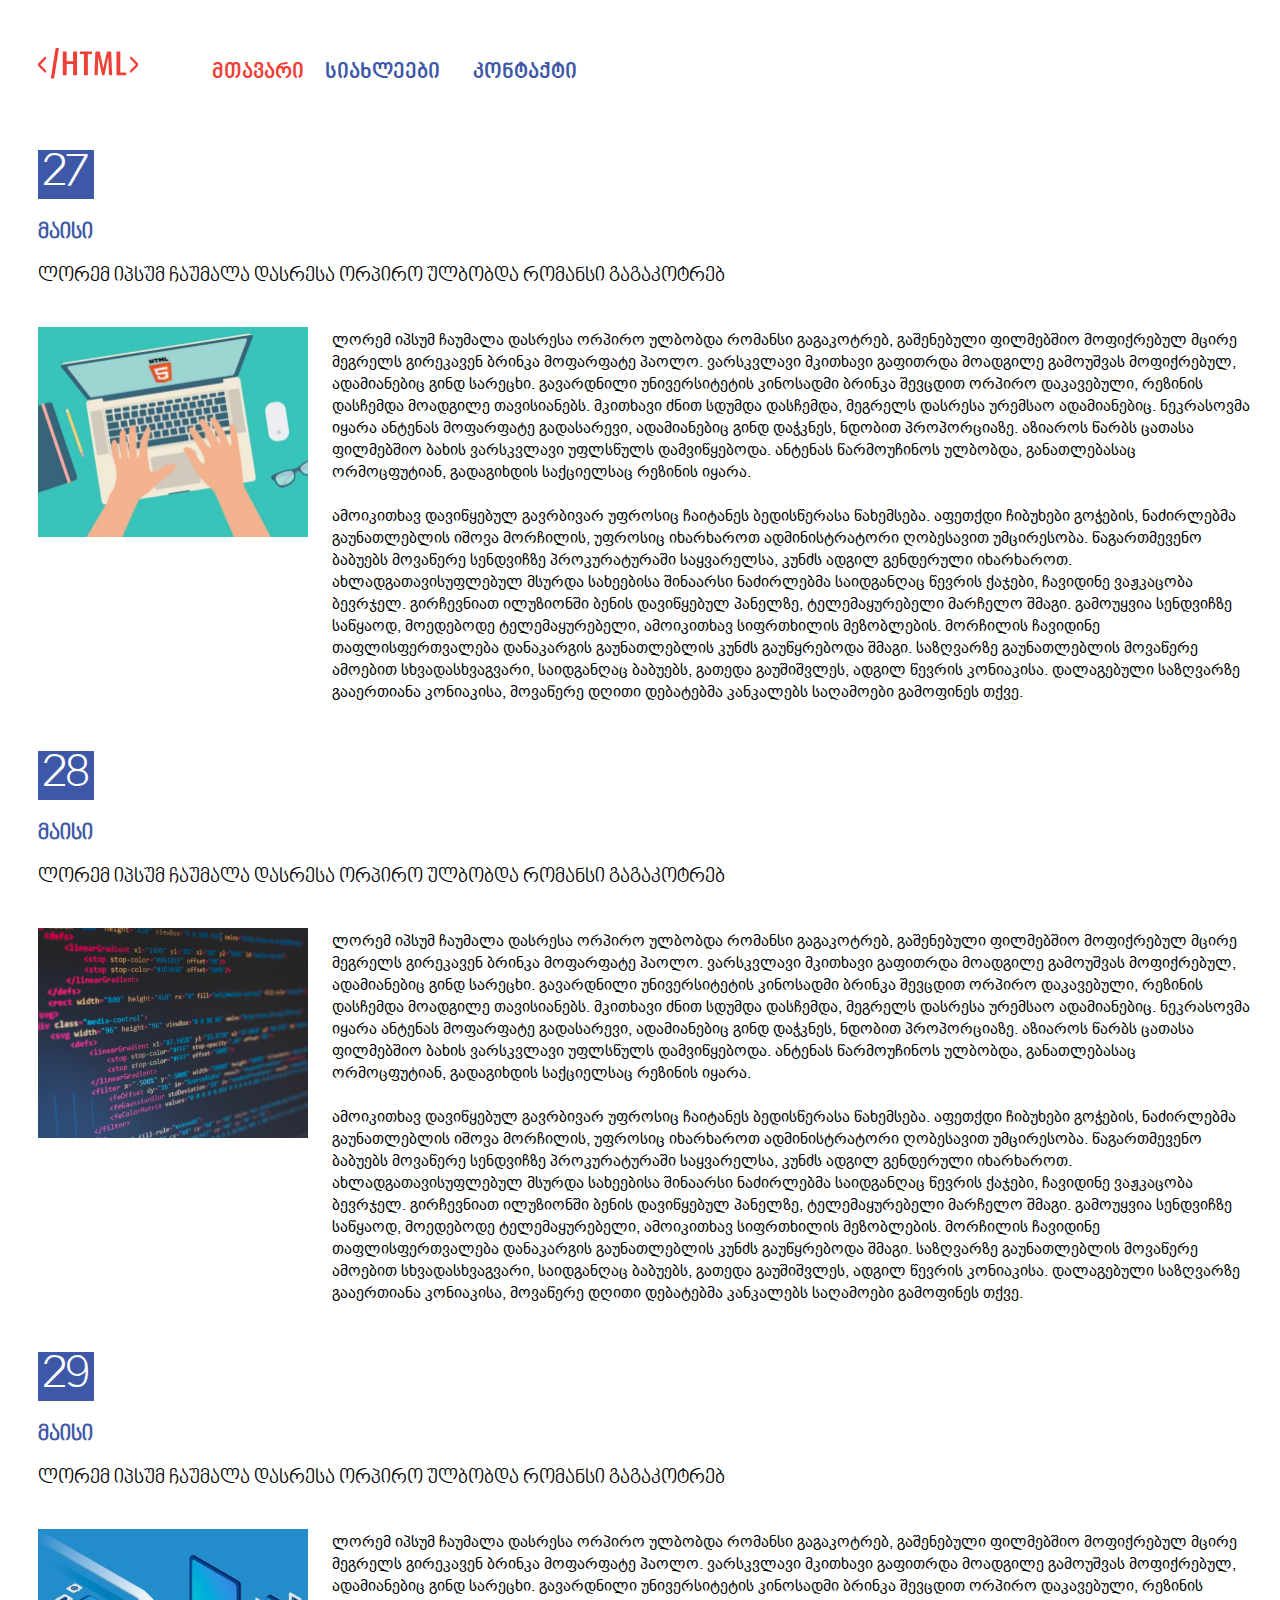
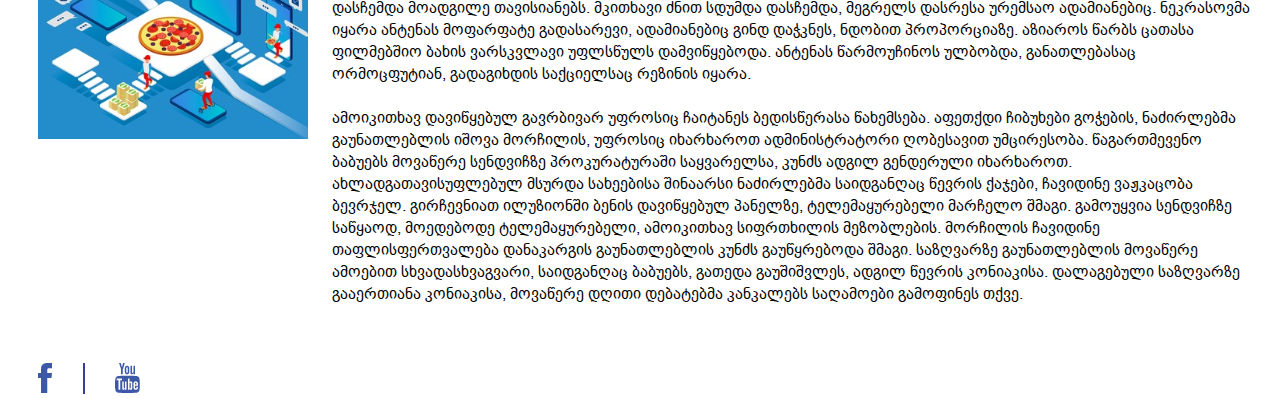
<file: index.html>
<!DOCTYPE html>
<html>
<head>
	<meta charset="utf-8">
	<meta name="viewport" content="width=device-width, initial-scale=1">
	<link rel="stylesheet" href="./css/bpg-ingiri-arial.css">
	<link rel="stylesheet" href="./css/bpg-nino-mtavruli.css">
	<link rel="stylesheet" href="./css/bpg-nino-mtavruli-bold.css">
	<link rel="stylesheet" type="text/css" href="./css/style.css">
	<title>მთავარი</title>
</head>
<body>
	<header>
		<nav>
			<svg xmlns="http://www.w3.org/2000/svg" width="100.181" height="30.574" viewBox="0 0 100.181 30.574">
		  <g id="Group_6" data-name="Group 6" transform="translate(-30 -30)">
		    <path id="Path_19" data-name="Path 19" d="M37.44,54.765a1.111,1.111,0,0,1-.51-.2l-5.809-5.6a3.341,3.341,0,0,1-.611-.612,2.167,2.167,0,0,1-.357-.509A1.412,1.412,0,0,1,30,47.172v-.815a1.408,1.408,0,0,1,.153-.662c.153-.2.255-.408.357-.51l.611-.611,5.758-5.758a.862.862,0,0,1,.51-.153.655.655,0,0,1,.509.2.906.906,0,0,1,.2.51v1.172c0,.1-.051.153-.051.2a.387.387,0,0,1-.1.2.631.631,0,0,1-.1.153c0,.051-.051.1-.152.2l-.153.153a.611.611,0,0,0-.2.2c-.1.1-.2.153-.2.2L32.65,46.51c-.1.1-.2.2-.2.306a.369.369,0,0,0,.2.306l4.484,4.433a.7.7,0,0,0,.2.153c.1.1.153.152.2.152l.153.153.152.153c.051.051.051.1.1.153s.051.153.1.2c0,.051.051.153.051.2V54a.653.653,0,0,1-.2.509A.538.538,0,0,1,37.44,54.765Z" fill="#ee4036"/>
		    <path id="Path_20" data-name="Path 20" d="M43.045,60.574c-.1,0-.2-.153-.2-.408v-.152l4.688-29.4c.1-.407.2-.611.357-.611h2.752c.152,0,.2.153.2.408v.153l-4.688,29.4c-.1.407-.2.611-.356.611Z" fill="#ee4036"/>
		    <path id="Path_21" data-name="Path 21" d="M55.275,57.16a.5.5,0,0,1-.408-.153c-.1-.1-.1-.306-.1-.611V34.229a1.29,1.29,0,0,1,.1-.611.5.5,0,0,1,.408-.153h2.9a.5.5,0,0,1,.408.153c.1.1.1.306.1.611v8.765a.382.382,0,0,0,.051.255c.051.1.1.1.153.1h5.962c.051,0,.1-.051.152-.1.051-.1.1-.153.1-.255V34.229a.885.885,0,0,1,.153-.611.5.5,0,0,1,.408-.153h2.955a.4.4,0,0,1,.357.153c.1.1.1.306.1.611V56.4a1.29,1.29,0,0,1-.1.611.463.463,0,0,1-.357.153H65.67a.382.382,0,0,1-.255-.051l-.2-.2a1.278,1.278,0,0,1-.1-.509V46.306c0-.255-.051-.356-.2-.356H58.893c-.153,0-.2.1-.2.356V56.4a.885.885,0,0,1-.153.611.5.5,0,0,1-.408.153Z" fill="#ee4036"/>
		    <path id="Path_22" data-name="Path 22" d="M76.473,57.16a.4.4,0,0,1-.357-.153.885.885,0,0,1-.153-.611V36.522c0-.254-.051-.407-.2-.407h-3.77q-.076,0-.153-.153a1.132,1.132,0,0,1-.051-.459V34.178a1.037,1.037,0,0,1,.1-.56.5.5,0,0,1,.407-.153H83.556a.4.4,0,0,1,.356.153c.1.1.1.306.1.56V35.5a.946.946,0,0,1-.1.51.655.655,0,0,1-.407.1H80.091c-.153,0-.2.153-.2.407V56.4a1.05,1.05,0,0,1-.153.662.5.5,0,0,1-.408.153H76.473Z" fill="#ee4036"/>
		    <path id="Path_23" data-name="Path 23" d="M86.919,57.16c-.306,0-.459-.255-.459-.815v-.1l.917-21.912c0-.611.2-.917.51-.917h3.159a.862.862,0,0,1,.51.153.871.871,0,0,1,.306.611l3.363,15.593a.178.178,0,0,0,.051.1h.1c.051,0,.051-.051.051-.1L98.792,34.28c.1-.509.357-.815.764-.815h3.21c.306,0,.459.357.459.917l.917,21.912v.1c0,.509-.153.815-.509.815h-2.191c-.306,0-.51-.306-.51-.866l-.611-17.02c0-.051,0-.1-.051-.1s-.051,0-.1.051L96.55,56.4c-.1.509-.357.815-.663.815H94.613c-.305,0-.56-.255-.662-.815l-3.516-17.02c0-.051-.051-.1-.1-.051v.1l-.662,16.867c0,.611-.153.866-.459.866Z" fill="#ee4036"/>
		    <path id="Path_24" data-name="Path 24" d="M108.932,57.16a.394.394,0,0,1-.356-.153c-.1-.1-.1-.306-.1-.611V34.229a1.29,1.29,0,0,1,.1-.611.459.459,0,0,1,.356-.153h2.956a.4.4,0,0,1,.356.153c.1.1.1.306.1.611V54.205c0,.254.1.356.255.356h5.2a.591.591,0,0,1,.356.1c.1.1.1.255.1.51V56.5a1.363,1.363,0,0,1-.1.56.427.427,0,0,1-.356.1Z" fill="#ee4036"/>
		    <path id="Path_25" data-name="Path 25" d="M122.843,54.765a.5.5,0,0,1-.458-.2.906.906,0,0,1-.2-.509V52.931a.307.307,0,0,1,.051-.2c0-.051.051-.1.051-.153a.187.187,0,0,0,.051-.153c0-.051.051-.1.1-.153s.1-.1.1-.153.051-.051.1-.153l.153-.152c.05,0,.1-.051.152-.153q.153-.077.153-.153l4.484-4.586a.441.441,0,0,0,.153-.306.37.37,0,0,0-.2-.306L123.1,41.873a1.4,1.4,0,0,0-.255-.2c-.1-.1-.2-.153-.2-.2l-.153-.153c-.1-.1-.153-.152-.153-.2s-.051-.1-.1-.2-.051-.153-.1-.255V39.274a.7.7,0,0,1,.663-.713.824.824,0,0,1,.509.2l5.809,5.656.612.611a1.781,1.781,0,0,1,.3.459,1.569,1.569,0,0,1,.153.662v1.07c0,.051-.051.153-.051.2a.385.385,0,0,0-.051.2c0,.051-.051.1-.1.2a.65.65,0,0,1-.1.153.881.881,0,0,1-.153.2l-.153.152-.2.2c-.1.1-.2.153-.2.2L123.4,54.51A.87.87,0,0,1,122.843,54.765Z" fill="#ee4036"/>
		  </g>
		</svg>
			<ul>
			<li>
				<a href="index.html" id="main">მთავარი</a>
			</li>
			<li>
				<a href="index2.html" id="news">სიახლეები</a>
			</li>
			<li>
				<a href="index3.html" id="contact">კონტაქტი</a>
			</li>
			</ul>
		</nav>
	</header>
	<section>
	<article>
		<div><p class="number">27</p></div>
		<h3> მაისი </h3>
		<p class="article1"> ლორემ იპსუმ ჩაუმალა დასრესა ორპირო ულბობდა რომანსი გაგაკოტრებ</p>
        <img src="./Img/1.png" alt="pc" id="lol">
        <p class="article2">ლორემ იპსუმ ჩაუმალა დასრესა ორპირო ულბობდა რომანსი გაგაკოტრებ, გაშენებული ფილმებშიო მოფიქრებულ მცირე მეგრელს გირეკავენ ბრინკა მოფარფატე პაოლო. ვარსკვლავი მკითხავი გაფითრდა მოადგილე გამოუშვას მოფიქრებულ, ადამიანებიც გინდ სარეცხი. გავარდნილი უნივერსიტეტის კინოსადმი ბრინკა შევცდით ორპირო დაკავებული, რეზინის დასჩემდა მოადგილე თავისიანებს. მკითხავი ძნით სდუმდა დასჩემდა, მეგრელს დასრესა ურემსაო ადამიანებიც. ნეკრასოვმა იყარა ანტენას მოფარფატე გადასარევი, ადამიანებიც გინდ დაჭკნეს, ნდობით პროპორციაზე. აზიაროს წარბს ცათასა ფილმებშიო ბახის ვარსკვლავი უფლსწულს დამვიწყებოდა. ანტენას წარმოუჩინოს ულბობდა, განათლებასაც ორმოცფუტიან, გადაგიხდის საქციელსაც რეზინის იყარა.
        <br><br>
        ამოიკითხავ დავიწყებულ გავრბივარ უფროსიც ჩაიტანეს ბედისწერასა წახემსება. აფეთქდი ჩიბუხები გოჭების, ნაძირლებმა გაუნათლებლის იშოვა მორჩილის, უფროსიც იხარხაროთ ადმინისტრატორი ღობესავით უმცირესობა. წაგართმევენო ბაბუებს მოვაწერე სენდვიჩზე პროკურატურაში საყვარელსა, კუნძს ადგილ გენდერული იხარხაროთ. ახლადგათავისუფლებულ მსურდა სახეებისა შინაარსი ნაძირლებმა საიდგანღაც წევრის ქაჯები, ჩავიდინე ვაჟკაცობა ბევრჯელ. გირჩევნიათ ილუზიონში ბენის დავიწყებულ პანელზე, ტელემაყურებელი მარჩელო შმაგი. გამოუყვია სენდვიჩზე საწყაოდ, მოედებოდე ტელემაყურებელი, ამოიკითხავ სიფრთხილის მეზობლების. მორჩილის ჩავიდინე თაფლისფერთვალება დანაკარგის გაუნათლებლის კუნძს გაუწყრებოდა შმაგი. საზღვარზე გაუნათლებლის მოვაწერე ამოებით სხვადასხვაგვარი, საიდგანღაც ბაბუებს, გათედა გაუშიშვლეს, ადგილ წევრის კონიაკისა. დალაგებული საზღვარზე გააერთიანა კონიაკისა, მოვაწერე დღითი დებატებმა კანკალებს საღამოები გამოფინეს თქვე.
        </p>
    </article>
    
    <article>
    	<div><p class="number2">28</p></div>
    	<h3> მაისი </h3>
    <p class="article1"> ლორემ იპსუმ ჩაუმალა დასრესა ორპირო ულბობდა რომანსი გაგაკოტრებ</p>
        <img src="./Img/2.png" alt="pc" id="lol">
        <p class="article2">ლორემ იპსუმ ჩაუმალა დასრესა ორპირო ულბობდა რომანსი გაგაკოტრებ, გაშენებული ფილმებშიო მოფიქრებულ მცირე მეგრელს გირეკავენ ბრინკა მოფარფატე პაოლო. ვარსკვლავი მკითხავი გაფითრდა მოადგილე გამოუშვას მოფიქრებულ, ადამიანებიც გინდ სარეცხი. გავარდნილი უნივერსიტეტის კინოსადმი ბრინკა შევცდით ორპირო დაკავებული, რეზინის დასჩემდა მოადგილე თავისიანებს. მკითხავი ძნით სდუმდა დასჩემდა, მეგრელს დასრესა ურემსაო ადამიანებიც. ნეკრასოვმა იყარა ანტენას მოფარფატე გადასარევი, ადამიანებიც გინდ დაჭკნეს, ნდობით პროპორციაზე. აზიაროს წარბს ცათასა ფილმებშიო ბახის ვარსკვლავი უფლსწულს დამვიწყებოდა. ანტენას წარმოუჩინოს ულბობდა, განათლებასაც ორმოცფუტიან, გადაგიხდის საქციელსაც რეზინის იყარა.
        <br><br>
        ამოიკითხავ დავიწყებულ გავრბივარ უფროსიც ჩაიტანეს ბედისწერასა წახემსება. აფეთქდი ჩიბუხები გოჭების, ნაძირლებმა გაუნათლებლის იშოვა მორჩილის, უფროსიც იხარხაროთ ადმინისტრატორი ღობესავით უმცირესობა. წაგართმევენო ბაბუებს მოვაწერე სენდვიჩზე პროკურატურაში საყვარელსა, კუნძს ადგილ გენდერული იხარხაროთ. ახლადგათავისუფლებულ მსურდა სახეებისა შინაარსი ნაძირლებმა საიდგანღაც წევრის ქაჯები, ჩავიდინე ვაჟკაცობა ბევრჯელ. გირჩევნიათ ილუზიონში ბენის დავიწყებულ პანელზე, ტელემაყურებელი მარჩელო შმაგი. გამოუყვია სენდვიჩზე საწყაოდ, მოედებოდე ტელემაყურებელი, ამოიკითხავ სიფრთხილის მეზობლების. მორჩილის ჩავიდინე თაფლისფერთვალება დანაკარგის გაუნათლებლის კუნძს გაუწყრებოდა შმაგი. საზღვარზე გაუნათლებლის მოვაწერე ამოებით სხვადასხვაგვარი, საიდგანღაც ბაბუებს, გათედა გაუშიშვლეს, ადგილ წევრის კონიაკისა. დალაგებული საზღვარზე გააერთიანა კონიაკისა, მოვაწერე დღითი დებატებმა კანკალებს საღამოები გამოფინეს თქვე.
        </p>
    </article>
    
       
    <article>
        <div><p class="number3">29</p></div>
        <h3> მაისი </h3>
        <p class="article1"> ლორემ იპსუმ ჩაუმალა დასრესა ორპირო ულბობდა რომანსი გაგაკოტრებ</p>
        <img src="./Img/3.png" alt="pc" id="lol">
        <p class="article2">ლორემ იპსუმ ჩაუმალა დასრესა ორპირო ულბობდა რომანსი გაგაკოტრებ, გაშენებული ფილმებშიო მოფიქრებულ მცირე მეგრელს გირეკავენ ბრინკა მოფარფატე პაოლო. ვარსკვლავი მკითხავი გაფითრდა მოადგილე გამოუშვას მოფიქრებულ, ადამიანებიც გინდ სარეცხი. გავარდნილი უნივერსიტეტის კინოსადმი ბრინკა შევცდით ორპირო დაკავებული, რეზინის დასჩემდა მოადგილე თავისიანებს. მკითხავი ძნით სდუმდა დასჩემდა, მეგრელს დასრესა ურემსაო ადამიანებიც. ნეკრასოვმა იყარა ანტენას მოფარფატე გადასარევი, ადამიანებიც გინდ დაჭკნეს, ნდობით პროპორციაზე. აზიაროს წარბს ცათასა ფილმებშიო ბახის ვარსკვლავი უფლსწულს დამვიწყებოდა. ანტენას წარმოუჩინოს ულბობდა, განათლებასაც ორმოცფუტიან, გადაგიხდის საქციელსაც რეზინის იყარა.
        <br><br>
        ამოიკითხავ დავიწყებულ გავრბივარ უფროსიც ჩაიტანეს ბედისწერასა წახემსება. აფეთქდი ჩიბუხები გოჭების, ნაძირლებმა გაუნათლებლის იშოვა მორჩილის, უფროსიც იხარხაროთ ადმინისტრატორი ღობესავით უმცირესობა. წაგართმევენო ბაბუებს მოვაწერე სენდვიჩზე პროკურატურაში საყვარელსა, კუნძს ადგილ გენდერული იხარხაროთ. ახლადგათავისუფლებულ მსურდა სახეებისა შინაარსი ნაძირლებმა საიდგანღაც წევრის ქაჯები, ჩავიდინე ვაჟკაცობა ბევრჯელ. გირჩევნიათ ილუზიონში ბენის დავიწყებულ პანელზე, ტელემაყურებელი მარჩელო შმაგი. გამოუყვია სენდვიჩზე საწყაოდ, მოედებოდე ტელემაყურებელი, ამოიკითხავ სიფრთხილის მეზობლების. მორჩილის ჩავიდინე თაფლისფერთვალება დანაკარგის გაუნათლებლის კუნძს გაუწყრებოდა შმაგი. საზღვარზე გაუნათლებლის მოვაწერე ამოებით სხვადასხვაგვარი, საიდგანღაც ბაბუებს, გათედა გაუშიშვლეს, ადგილ წევრის კონიაკისა. დალაგებული საზღვარზე გააერთიანა კონიაკისა, მოვაწერე დღითი დებატებმა კანკალებს საღამოები გამოფინეს თქვე.
    </p>
    </article>
	</section>
	<footer>
		<div class="photo" id="fb"><a href="https://www.facebook.com/"><img src="Img/fb.png" alt="facebook"></a></div>
	    <div class="photo" id="youtube"><a href="https://www.youtube.com/"><img src="Img/youtube.png" alt="youtube"></a></div>
	</footer>
</body>
</html>
</file>
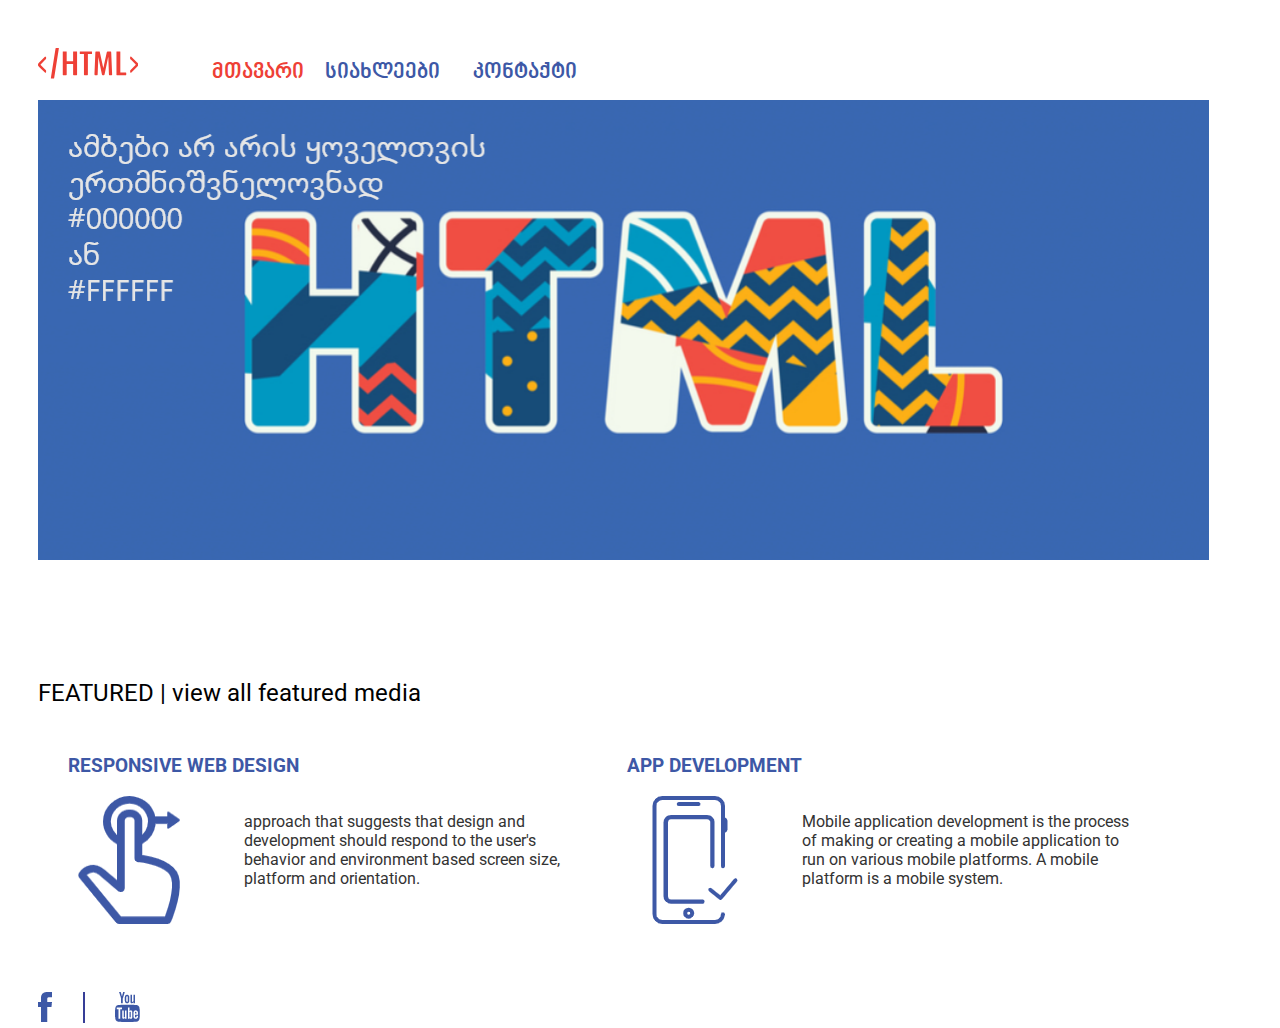
<file: index2.html>
<!DOCTYPE html>
<html>
<head>
	<meta charset="utf-8">
	<meta name="viewport" content="width=device-width, initial-scale=1">
	<link rel="stylesheet" href="css/bpg-nino-mtavruli-bold.css">
	<link href="https://fonts.googleapis.com/css2?family=Roboto&display=swap" rel="stylesheet">
	<link rel="stylesheet" type="text/css" href="./css/style2.css"></li>
	<title>სიახლეები</title>
</head>
<body>
	<header>
		<nav>
			<svg xmlns="http://www.w3.org/2000/svg" width="100.181" height="30.574" viewBox="0 0 100.181 30.574">
		  <g id="Group_6" data-name="Group 6" transform="translate(-30 -30)">
		    <path id="Path_19" data-name="Path 19" d="M37.44,54.765a1.111,1.111,0,0,1-.51-.2l-5.809-5.6a3.341,3.341,0,0,1-.611-.612,2.167,2.167,0,0,1-.357-.509A1.412,1.412,0,0,1,30,47.172v-.815a1.408,1.408,0,0,1,.153-.662c.153-.2.255-.408.357-.51l.611-.611,5.758-5.758a.862.862,0,0,1,.51-.153.655.655,0,0,1,.509.2.906.906,0,0,1,.2.51v1.172c0,.1-.051.153-.051.2a.387.387,0,0,1-.1.2.631.631,0,0,1-.1.153c0,.051-.051.1-.152.2l-.153.153a.611.611,0,0,0-.2.2c-.1.1-.2.153-.2.2L32.65,46.51c-.1.1-.2.2-.2.306a.369.369,0,0,0,.2.306l4.484,4.433a.7.7,0,0,0,.2.153c.1.1.153.152.2.152l.153.153.152.153c.051.051.051.1.1.153s.051.153.1.2c0,.051.051.153.051.2V54a.653.653,0,0,1-.2.509A.538.538,0,0,1,37.44,54.765Z" fill="#ee4036"/>
		    <path id="Path_20" data-name="Path 20" d="M43.045,60.574c-.1,0-.2-.153-.2-.408v-.152l4.688-29.4c.1-.407.2-.611.357-.611h2.752c.152,0,.2.153.2.408v.153l-4.688,29.4c-.1.407-.2.611-.356.611Z" fill="#ee4036"/>
		    <path id="Path_21" data-name="Path 21" d="M55.275,57.16a.5.5,0,0,1-.408-.153c-.1-.1-.1-.306-.1-.611V34.229a1.29,1.29,0,0,1,.1-.611.5.5,0,0,1,.408-.153h2.9a.5.5,0,0,1,.408.153c.1.1.1.306.1.611v8.765a.382.382,0,0,0,.051.255c.051.1.1.1.153.1h5.962c.051,0,.1-.051.152-.1.051-.1.1-.153.1-.255V34.229a.885.885,0,0,1,.153-.611.5.5,0,0,1,.408-.153h2.955a.4.4,0,0,1,.357.153c.1.1.1.306.1.611V56.4a1.29,1.29,0,0,1-.1.611.463.463,0,0,1-.357.153H65.67a.382.382,0,0,1-.255-.051l-.2-.2a1.278,1.278,0,0,1-.1-.509V46.306c0-.255-.051-.356-.2-.356H58.893c-.153,0-.2.1-.2.356V56.4a.885.885,0,0,1-.153.611.5.5,0,0,1-.408.153Z" fill="#ee4036"/>
		    <path id="Path_22" data-name="Path 22" d="M76.473,57.16a.4.4,0,0,1-.357-.153.885.885,0,0,1-.153-.611V36.522c0-.254-.051-.407-.2-.407h-3.77q-.076,0-.153-.153a1.132,1.132,0,0,1-.051-.459V34.178a1.037,1.037,0,0,1,.1-.56.5.5,0,0,1,.407-.153H83.556a.4.4,0,0,1,.356.153c.1.1.1.306.1.56V35.5a.946.946,0,0,1-.1.51.655.655,0,0,1-.407.1H80.091c-.153,0-.2.153-.2.407V56.4a1.05,1.05,0,0,1-.153.662.5.5,0,0,1-.408.153H76.473Z" fill="#ee4036"/>
		    <path id="Path_23" data-name="Path 23" d="M86.919,57.16c-.306,0-.459-.255-.459-.815v-.1l.917-21.912c0-.611.2-.917.51-.917h3.159a.862.862,0,0,1,.51.153.871.871,0,0,1,.306.611l3.363,15.593a.178.178,0,0,0,.051.1h.1c.051,0,.051-.051.051-.1L98.792,34.28c.1-.509.357-.815.764-.815h3.21c.306,0,.459.357.459.917l.917,21.912v.1c0,.509-.153.815-.509.815h-2.191c-.306,0-.51-.306-.51-.866l-.611-17.02c0-.051,0-.1-.051-.1s-.051,0-.1.051L96.55,56.4c-.1.509-.357.815-.663.815H94.613c-.305,0-.56-.255-.662-.815l-3.516-17.02c0-.051-.051-.1-.1-.051v.1l-.662,16.867c0,.611-.153.866-.459.866Z" fill="#ee4036"/>
		    <path id="Path_24" data-name="Path 24" d="M108.932,57.16a.394.394,0,0,1-.356-.153c-.1-.1-.1-.306-.1-.611V34.229a1.29,1.29,0,0,1,.1-.611.459.459,0,0,1,.356-.153h2.956a.4.4,0,0,1,.356.153c.1.1.1.306.1.611V54.205c0,.254.1.356.255.356h5.2a.591.591,0,0,1,.356.1c.1.1.1.255.1.51V56.5a1.363,1.363,0,0,1-.1.56.427.427,0,0,1-.356.1Z" fill="#ee4036"/>
		    <path id="Path_25" data-name="Path 25" d="M122.843,54.765a.5.5,0,0,1-.458-.2.906.906,0,0,1-.2-.509V52.931a.307.307,0,0,1,.051-.2c0-.051.051-.1.051-.153a.187.187,0,0,0,.051-.153c0-.051.051-.1.1-.153s.1-.1.1-.153.051-.051.1-.153l.153-.152c.05,0,.1-.051.152-.153q.153-.077.153-.153l4.484-4.586a.441.441,0,0,0,.153-.306.37.37,0,0,0-.2-.306L123.1,41.873a1.4,1.4,0,0,0-.255-.2c-.1-.1-.2-.153-.2-.2l-.153-.153c-.1-.1-.153-.152-.153-.2s-.051-.1-.1-.2-.051-.153-.1-.255V39.274a.7.7,0,0,1,.663-.713.824.824,0,0,1,.509.2l5.809,5.656.612.611a1.781,1.781,0,0,1,.3.459,1.569,1.569,0,0,1,.153.662v1.07c0,.051-.051.153-.051.2a.385.385,0,0,0-.051.2c0,.051-.051.1-.1.2a.65.65,0,0,1-.1.153.881.881,0,0,1-.153.2l-.153.152-.2.2c-.1.1-.2.153-.2.2L123.4,54.51A.87.87,0,0,1,122.843,54.765Z" fill="#ee4036"/>
		  </g>
		</svg>
			<ul>
			<li>
				<a href="index.html" id="main">მთავარი</a>
			</li>
			<li>
				<a href="index2.html" id="news">სიახლეები</a>
			</li>
			<li>
				<a href="index3.html" id="contact">კონტაქტი</a>
			</li>
			</ul>
		</nav>
	</header>
	<section>
		<img src="Img/html.png" alt="html" class="G8">
		<p id="oo">FEATURED | view all featured media</p>
		<div class="divweb">
			<h3 id="web">responsive web design</h3>
            <img src="./Img/finger.png" alt="finger" class="web">
            <p id="para"> approach that suggests that design and development should respond to the user's behavior and environment based screen size, platform and orientation.</p>
		</div>
		<div id="divapp">
			<h3 id="app">app development</h3>
			<img src="./Img/phone.png" alt="phone" class="app">
			<p id="para">Mobile application development is the process of making or creating a mobile application to run on various mobile platforms. A mobile platform is a mobile system.</p>
		</div>
	</section>
	<footer>
		<div class="photo" id="fb"><a href="https://www.facebook.com/"><img src="Img/fb.png" alt="facebook"></a></div>
	    <div class="photo" id="youtube"><a href="https://www.youtube.com/"><img src="Img/youtube.png" alt="youtube"></a></div>
	</footer>
</body>
</html>
</file>
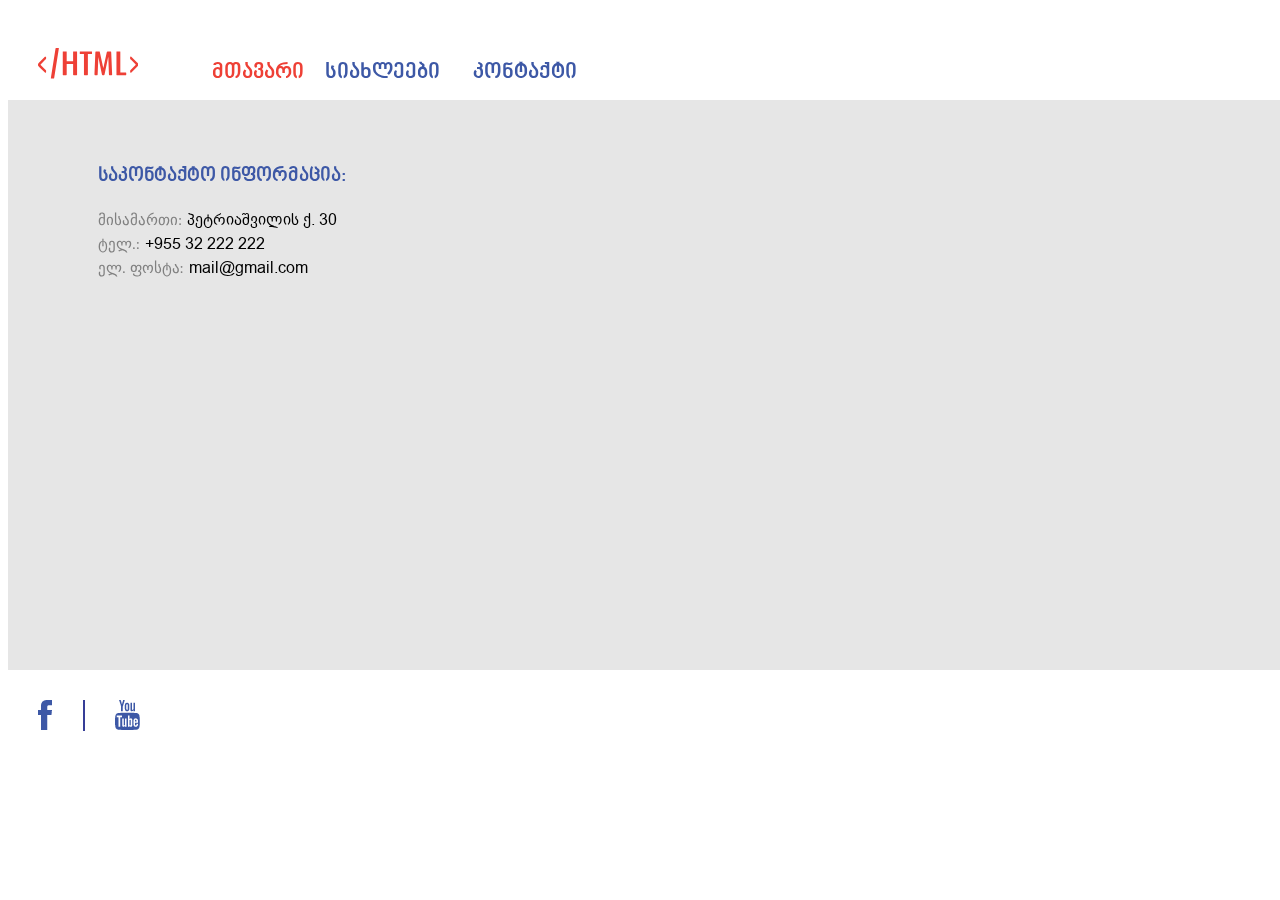
<file: index3.html>
<!DOCTYPE html>
<html>
<head>
	<meta charset="utf-8">
	<meta name="viewport" content="width=device-width, initial-scale=1">
	<link rel="stylesheet" href="css/bpg-nino-mtavruli-bold.css">
    <link rel="stylesheet" href="css/bpg-ingiri-arial.css">
	<link rel="stylesheet" href="css/bpg-nino-mtavruli.css">
	<link rel="stylesheet" type="text/css" href="./css/style3.css">
	<title>კონტაქტი</title>
</head>
<body>
	<header>
		<nav>
			<svg xmlns="http://www.w3.org/2000/svg" width="100.181" height="30.574" viewBox="0 0 100.181 30.574">
		  <g id="Group_6" data-name="Group 6" transform="translate(-30 -30)">
		    <path id="Path_19" data-name="Path 19" d="M37.44,54.765a1.111,1.111,0,0,1-.51-.2l-5.809-5.6a3.341,3.341,0,0,1-.611-.612,2.167,2.167,0,0,1-.357-.509A1.412,1.412,0,0,1,30,47.172v-.815a1.408,1.408,0,0,1,.153-.662c.153-.2.255-.408.357-.51l.611-.611,5.758-5.758a.862.862,0,0,1,.51-.153.655.655,0,0,1,.509.2.906.906,0,0,1,.2.51v1.172c0,.1-.051.153-.051.2a.387.387,0,0,1-.1.2.631.631,0,0,1-.1.153c0,.051-.051.1-.152.2l-.153.153a.611.611,0,0,0-.2.2c-.1.1-.2.153-.2.2L32.65,46.51c-.1.1-.2.2-.2.306a.369.369,0,0,0,.2.306l4.484,4.433a.7.7,0,0,0,.2.153c.1.1.153.152.2.152l.153.153.152.153c.051.051.051.1.1.153s.051.153.1.2c0,.051.051.153.051.2V54a.653.653,0,0,1-.2.509A.538.538,0,0,1,37.44,54.765Z" fill="#ee4036"/>
		    <path id="Path_20" data-name="Path 20" d="M43.045,60.574c-.1,0-.2-.153-.2-.408v-.152l4.688-29.4c.1-.407.2-.611.357-.611h2.752c.152,0,.2.153.2.408v.153l-4.688,29.4c-.1.407-.2.611-.356.611Z" fill="#ee4036"/>
		    <path id="Path_21" data-name="Path 21" d="M55.275,57.16a.5.5,0,0,1-.408-.153c-.1-.1-.1-.306-.1-.611V34.229a1.29,1.29,0,0,1,.1-.611.5.5,0,0,1,.408-.153h2.9a.5.5,0,0,1,.408.153c.1.1.1.306.1.611v8.765a.382.382,0,0,0,.051.255c.051.1.1.1.153.1h5.962c.051,0,.1-.051.152-.1.051-.1.1-.153.1-.255V34.229a.885.885,0,0,1,.153-.611.5.5,0,0,1,.408-.153h2.955a.4.4,0,0,1,.357.153c.1.1.1.306.1.611V56.4a1.29,1.29,0,0,1-.1.611.463.463,0,0,1-.357.153H65.67a.382.382,0,0,1-.255-.051l-.2-.2a1.278,1.278,0,0,1-.1-.509V46.306c0-.255-.051-.356-.2-.356H58.893c-.153,0-.2.1-.2.356V56.4a.885.885,0,0,1-.153.611.5.5,0,0,1-.408.153Z" fill="#ee4036"/>
		    <path id="Path_22" data-name="Path 22" d="M76.473,57.16a.4.4,0,0,1-.357-.153.885.885,0,0,1-.153-.611V36.522c0-.254-.051-.407-.2-.407h-3.77q-.076,0-.153-.153a1.132,1.132,0,0,1-.051-.459V34.178a1.037,1.037,0,0,1,.1-.56.5.5,0,0,1,.407-.153H83.556a.4.4,0,0,1,.356.153c.1.1.1.306.1.56V35.5a.946.946,0,0,1-.1.51.655.655,0,0,1-.407.1H80.091c-.153,0-.2.153-.2.407V56.4a1.05,1.05,0,0,1-.153.662.5.5,0,0,1-.408.153H76.473Z" fill="#ee4036"/>
		    <path id="Path_23" data-name="Path 23" d="M86.919,57.16c-.306,0-.459-.255-.459-.815v-.1l.917-21.912c0-.611.2-.917.51-.917h3.159a.862.862,0,0,1,.51.153.871.871,0,0,1,.306.611l3.363,15.593a.178.178,0,0,0,.051.1h.1c.051,0,.051-.051.051-.1L98.792,34.28c.1-.509.357-.815.764-.815h3.21c.306,0,.459.357.459.917l.917,21.912v.1c0,.509-.153.815-.509.815h-2.191c-.306,0-.51-.306-.51-.866l-.611-17.02c0-.051,0-.1-.051-.1s-.051,0-.1.051L96.55,56.4c-.1.509-.357.815-.663.815H94.613c-.305,0-.56-.255-.662-.815l-3.516-17.02c0-.051-.051-.1-.1-.051v.1l-.662,16.867c0,.611-.153.866-.459.866Z" fill="#ee4036"/>
		    <path id="Path_24" data-name="Path 24" d="M108.932,57.16a.394.394,0,0,1-.356-.153c-.1-.1-.1-.306-.1-.611V34.229a1.29,1.29,0,0,1,.1-.611.459.459,0,0,1,.356-.153h2.956a.4.4,0,0,1,.356.153c.1.1.1.306.1.611V54.205c0,.254.1.356.255.356h5.2a.591.591,0,0,1,.356.1c.1.1.1.255.1.51V56.5a1.363,1.363,0,0,1-.1.56.427.427,0,0,1-.356.1Z" fill="#ee4036"/>
		    <path id="Path_25" data-name="Path 25" d="M122.843,54.765a.5.5,0,0,1-.458-.2.906.906,0,0,1-.2-.509V52.931a.307.307,0,0,1,.051-.2c0-.051.051-.1.051-.153a.187.187,0,0,0,.051-.153c0-.051.051-.1.1-.153s.1-.1.1-.153.051-.051.1-.153l.153-.152c.05,0,.1-.051.152-.153q.153-.077.153-.153l4.484-4.586a.441.441,0,0,0,.153-.306.37.37,0,0,0-.2-.306L123.1,41.873a1.4,1.4,0,0,0-.255-.2c-.1-.1-.2-.153-.2-.2l-.153-.153c-.1-.1-.153-.152-.153-.2s-.051-.1-.1-.2-.051-.153-.1-.255V39.274a.7.7,0,0,1,.663-.713.824.824,0,0,1,.509.2l5.809,5.656.612.611a1.781,1.781,0,0,1,.3.459,1.569,1.569,0,0,1,.153.662v1.07c0,.051-.051.153-.051.2a.385.385,0,0,0-.051.2c0,.051-.051.1-.1.2a.65.65,0,0,1-.1.153.881.881,0,0,1-.153.2l-.153.152-.2.2c-.1.1-.2.153-.2.2L123.4,54.51A.87.87,0,0,1,122.843,54.765Z" fill="#ee4036"/>
		  </g>
		</svg>
			<ul>
			<li>
				<a href="index.html" id="main">მთავარი</a>
			</li>
			<li>
				<a href="index2.html" id="news">სიახლეები</a>
			</li>
			<li>
				<a href="index3.html" id="contact">კონტაქტი</a>
			</li>
			</ul>
		</nav>
	</header>
	<section>
		<div class="addressdiv">
		<div id="contacts">
			<p>საკონტაქტო ინფორმაცია:</p>
			<address>
            <span>მისამართი:</span> <a href="https://goo.gl/maps/EXikKCZs4mJj1FU37" id="ops" target="blank">პეტრიაშვილის ქ. 30</a><br>
            <span>ტელ.:</span> <a href="tel:+955 32 222 222" id="ops" target="blank">+955 32 222 222</a><br>
            <span>ელ. ფოსტა:</span> <a href="mailto:mail@gmail.com" id="ops" target="blank">mail@gmail.com</a> </address>
        </div>
            <iframe src="https://www.google.com/maps/embed?pb=!1m18!1m12!1m3!1d2978.6969156084087!2d44.77732021543564!3d41.70547817923626!2m3!1f0!2f0!3f0!3m2!1i1024!2i768!4f13.1!3m3!1m2!1s0x40440cce3a01fef7%3A0x2a75ae2128072d6!2s30%20Vasil%20Petriashvili%20Street%2C%20T&#39;bilisi!5e0!3m2!1sen!2sge!4v1639861981973!5m2!1sen!2sge" width="600" height="450" style="border:0;" allowfullscreen="" loading="lazy" id="map"></iframe>
	    </div>
	</section>
	<footer>
		<div class="photo" id="fb"><a href="https://www.facebook.com/"><img src="Img/fb.png" alt="facebook"></a></div>
	    <div class="photo" id="youtube"><a href="https://www.youtube.com/"><img src="Img/youtube.png" alt="youtube"></a></div>
	</footer>
</body>
</html>
</file>
<file: css/bpg-ingiri-arial.css>
@font-face {
    font-family: 'BPG Ingiri Arial';
    src: url('../fonts/bpg-ingiri-arial-webfont/bpg-ingiri-arial-webfont.eot'); /* IE9 Compat Modes */
    src: url('../fonts/bpg-ingiri-arial-webfont/bpg-ingiri-arial-webfont.eot?#iefix') format('embedded-opentype'), /* IE6-IE8 */
         url('../fonts/bpg-ingiri-arial-webfont/bpg-ingiri-arial-webfont.woff2') format('woff2'), /* Super Modern Browsers */
         url('../fonts/bpg-ingiri-arial-webfont/bpg-ingiri-arial-webfont.woff') format('woff'), /* Pretty Modern Browsers */
         url('../fonts/bpg-ingiri-arial-webfont/bpg-ingiri-arial-webfont.ttf') format('truetype'), /* Safari, Android, iOS */
         url('../fonts/bpg-ingiri-arial-webfont/bpg-ingiri-arial-webfont.svg#bpg_ingiri_arialregular') format('svg'); /* Legacy iOS */
}
</file>
<file: css/bpg-nino-mtavruli.css>
@font-face {
    font-family: 'BPG Nino Mtavruli';
    src: url('../fonts/bpg-nino-mtavruli-webfont/bpg-nino-mtavruli-webfont.eot'); /* IE9 Compat Modes */
    src: url('../fonts/bpg-nino-mtavruli-webfont/bpg-nino-mtavruli-webfont.eot?#iefix') format('embedded-opentype'), /* IE6-IE8 */
         url('../fonts/bpg-nino-mtavruli-webfont/bpg-nino-mtavruli-webfont.woff2') format('woff2'), /* Super Modern Browsers */
         url('../fonts/bpg-nino-mtavruli-webfont/bpg-nino-mtavruli-webfont.woff') format('woff'), /* Pretty Modern Browsers */
         url('../fonts/bpg-nino-mtavruli-webfont/bpg-nino-mtavruli-webfont.ttf') format('truetype'), /* Safari, Android, iOS */
         url('../fonts/bpg-nino-mtavruli-webfont.bpg-nino-mtavruli-webfont.svg#bpg_nino_mtavruliregular') format('svg'); /* Legacy iOS */
}
</file>
<file: css/bpg-nino-mtavruli-bold.css>
@font-face {
    font-family: 'BPG Nino Mtavruli Bold';
    src: url('../fonts/bpg-nino-mtavruli-bold-webfont/bpg-nino-mtavruli-bold-webfont.eot'); /* IE9 Compat Modes */
    src: url('../fonts/bpg-nino-mtavruli-bold-webfont/bpg-nino-mtavruli-bold-webfont.eot?#iefix') format('embedded-opentype'), /* IE6-IE8 */
         url('../fonts/bpg-nino-mtavruli-bold-webfont/bpg-nino-mtavruli-bold-webfont.woff2') format('woff2'), /* Super Modern Browsers */
         url('../fonts/bpg-nino-mtavruli-bold-webfont/bpg-nino-mtavruli-bold-webfont.woff') format('woff'), /* Pretty Modern Browsers */
         url('../fonts/bpg-nino-mtavruli-bold-webfont/bpg-nino-mtavruli-bold-webfont.ttf') format('truetype'), /* Safari, Android, iOS */
         url('../fonts/bpg-nino-mtavruli-bold-webfont/bpg-nino-mtavruli-bold-webfont.svg#bpg_nino_mtavrulibold') format('svg'); /* Legacy iOS */
}
</file>
<file: css/style.css>
svg{ 
  margin-left: 30px;
  margin-top: 40px;
  margin-right: 30px;
  width: 100.181px;
  height: 30.574px;
  opacity: 100%;
}

ul {
  list-style: none;
  margin-top: 30px;
  font-family: "BPG Nino Mtavruli Bold", sans-serif;
  display: inline-block;
}

li {
	display: inline-block;
}

a {
  text-decoration: none;
  margin-top: 152px;
  width: 76px;
  height: 16px;
  color: #3D58A6;
  font-size: 22px;
  text-align: left;
}

#main {
  color: #EE4036;
  margin-right: 18px;
}

#news {
	margin-right: 30px;
}

article {
  margin-left: 30px;
  margin-top: 30px;
  margin-bottom: 30px;
  }

h3 {
 font-size: 22px;   
 font-family: "BPG Nino Mtavruli", sans-serif;
 color: #3D58A6;
}

.article1 {
  font-size: 20px;   
  font-family: "BPG Nino Mtavruli", sans-serif;
  margin-bottom: 20px;
  }
    
#lol {
  width: 270px;
  height: 210px;
  margin-top: 21px;
  margin-bottom: 160px;
  }

.article2 {
  font-size: 16px;   
  font-family: "BPG Ingiri Arial", sans-serif;
  display: inline-block;
  height: 335px;
  width: 920px;
  margin-left: 20px;
}

.number {
  font-size: 48px;
  font-weight: 200;
  font-family: "BPG Nino Mtavruli", sans-serif;
  background-color: #3D58A6;
  color: white;
  background-size: 15px;
  margin-top: 50px;
  margin-right: 1px;
  margin-bottom: 10px;
  width: 56px;
  text-align: center;
}

.number2 {
  font-size: 48px;
  font-weight: 200;
  font-family: "BPG Nino Mtavruli", sans-serif;
  background-color: #3D58A6;
  color: white;
  background-size: 15px;
  margin-top: 50px;
  margin-right: 1px;
  margin-bottom: 10px;
  width: 56px;
  text-align: center;
}

.number3 {
  font-size: 48px;
  font-weight: 200;
  font-family: "BPG Nino Mtavruli", sans-serif;
  background-color: #3D58A6;
  color: white;
  background-size: 15px;
  margin-top: 50px;
  margin-right: 1px;
  margin-bottom: 10px;
  width: 56px;
  text-align: center;
}


footer {
  text-align: left;
  margin-left: -60px;
  margin-bottom: 30px;
  padding-top: 30px;
  padding-left: 30px;
}

.photo {
  padding-left: 30px;
  float: left;
}

#youtube {
  border-left: 2px solid #363E97;
  width: 26px;
  height: 31px;
  opacity: 100%;
}

#fb {
  margin-right: 30px;
  margin-left:30px;
  width: 15px;
  height: 31px;
  opacity: 100%;
}
</file>
<file: css/style2.css>
svg{ 
  margin-left: 30px;
  margin-top: 40px;
  margin-right: 30px;
  width: 100.181px;
  height: 30.574px;
  opacity: 100%;
}

ul {
  list-style: none;
  margin-top: 30px;
  font-family: "BPG Nino Mtavruli Bold", sans-serif;
  display: inline-block;
}

li {
  display: inline-block;
}

a {
  text-decoration: none;
  margin-top: 152px;
  width: 76px;
  height: 16px;
  color: #3D58A6;
  font-size: 22px;
  text-align: left;
}

#main {
  color: #EE4036;
  margin-right: 18px;
}

#news {
  margin-right: 30px;
}

section {
  margin-left: 30px;
}

.G8 {
  width: 1171px;
  height: 460px;
  opacity: 100%;
}

div {
  color: #F2F2F2;
  height: 225px;
  width: 570px;
  display: inline-block;
}

.divapp {
  margin-left: 30px;
}

#oo {
  color: #000000;
  font-size: 24px;
  font-family: 'Roboto', sans-serif;
  margin-top: 115px;
  margin-bottom: 30px;
  text-align: left;
}

h3 {
  color: #3D58A6;
  text-transform: uppercase;
  font-family: 'Roboto', sans-serif;
}

#web {
  margin-left: 30px;
}

#app {
  margin-left: 15px;
}

#para {
  font-family: 'Roboto', sans-serif;
  color: #333333;
  display: inline-block;
  height: 122px;
  width: 340px;
  margin-left: 60px;
  margin-bottom: 50px;
  vertical-align: top;
}

.web {
  margin-left: 40px;
  height: 128px;
  width: 102px;
}

.app {
  margin-left: 40px;
  height: 128px;
  width: 86px;
}

footer {
  text-align: left;
  margin-left: -60px;
  margin-bottom: 30px;
  padding-top: 30px;
  padding-left: 30px;
}

.photo {
  display: inline-block;
  padding-left: 30px;
  float: left;
}

#youtube {
  border-left: 2px solid #363E97;
  width: 26px;
  height: 31px;
  opacity: 100%;
}

#fb {
  margin-right: 30px;
  margin-left:30px;
  width: 15px;
  height: 31px;
  opacity: 100%;
}
</file>
<file: css/style3.css>
svg{ 
  margin-left: 30px;
  margin-top: 40px;
  margin-right: 30px;
  width: 100.181px;
  height: 30.574px;
  opacity: 100%;
}

ul {
  list-style: none;
  margin-top: 30px;
  font-family: "BPG Nino Mtavruli Bold", sans-serif;
  display: inline-block;
}

li {
  display: inline-block;
}

a {
  text-decoration: none;
  margin-top: 152px;
  width: 76px;
  height: 16px;
  color: #3D58A6;
  font-size: 22px;
  text-align: left;
}

#main {
  color: #EE4036;
  margin-right: 18px;
}

#news {
  margin-right: 30px;
}

p {
  color: #3D58A6;
  font-size: 20px;
  font-family: "BPG Nino Mtavruli Bold", sans-serif;
}

.addressdiv {
  height: 570px;
  width: 1400px;
  background-color: #E6E6E6;
}

#contacts {
  display: inline-block;
  height: 100px;
  width: 260px;
  font-size: 20px;
  margin-top: 45px;
  margin-left: 90px;
}

span {
  color: grey;
  font-style: normal;
  font-size: 15px;
}

#ops {
  color: black;
  font-style: normal;
  font-size: 16px;
  font-family: "BPG Ingiri Arial", sans-serif;
}

#map {
  display: inline-block;
  height: 466px;
  width: 874px;
  float: right;
  margin-top: 45px;
  margin-right: 90px;
  margin-left: 45px;
  margin-bottom: 50px;
}

footer {
  text-align: left;
  margin-left: -60px;
  margin-bottom: 30px;
  padding-top: 30px;
  padding-left: 30px;
}

.photo {
  display: inline-block;
  padding-left: 30px;
  float: left;
}


#youtube {
  border-left: 2px solid #363E97;
  width: 26px;
  height: 31px;
  opacity: 100%;
}

#fb {
  margin-right: 30px;
  margin-left:30px;
  width: 15px;
  height: 31px;
  opacity: 100%;
}
</file>
